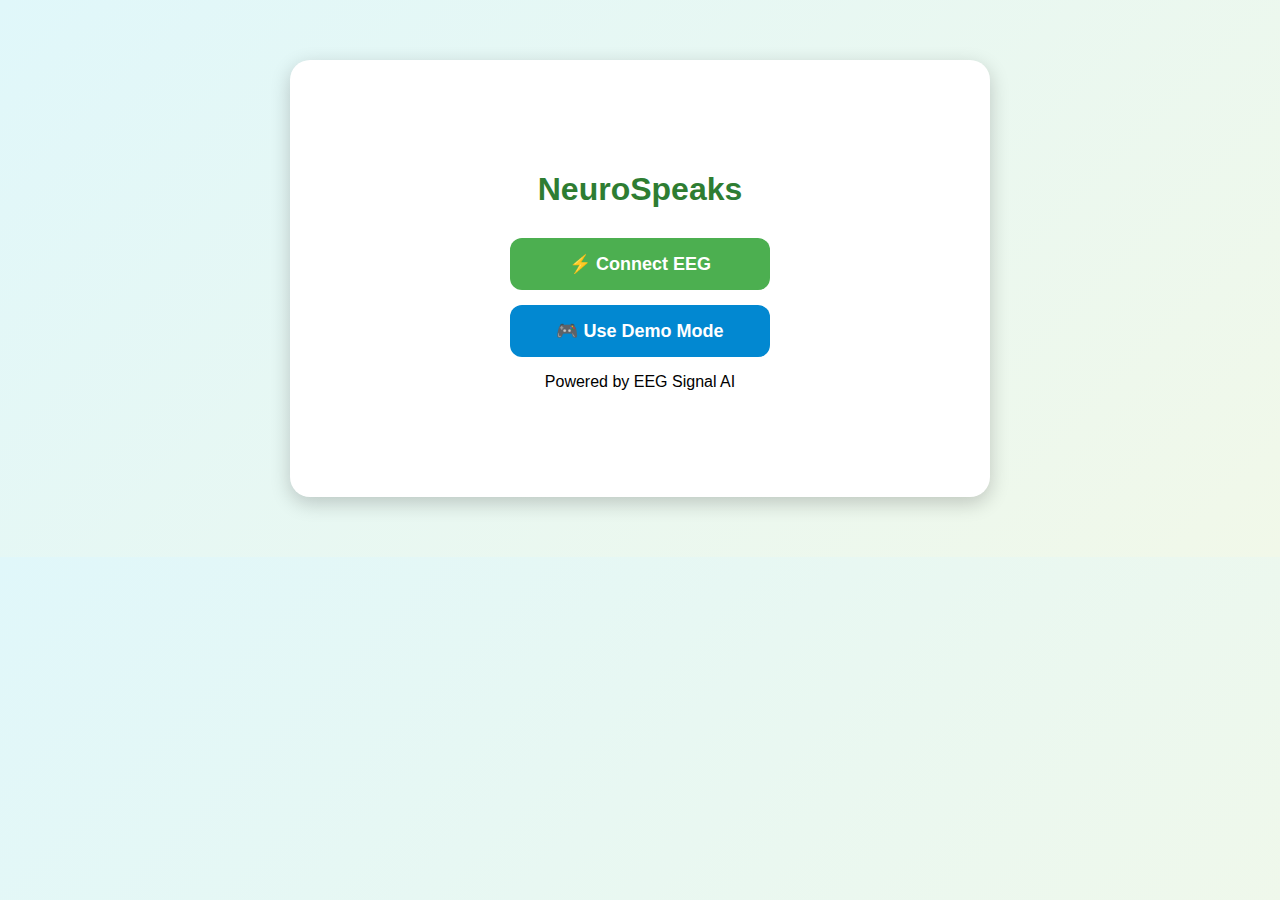
<file: index.html>
<!DOCTYPE html>
<html lang="en">
<head>
  <meta charset="UTF-8">
  <title>NeuroSpeak</title>
  <link rel="stylesheet" href="styles.css">
</head>
<body>
  <div class="container">

    <!-- Home Screen -->
    <div id="home" class="screen active">
      <h1>NeuroSpeaks</h1>
      <button>⚡ Connect EEG</button>
      <button class="secondary" onclick="goToScreen('menu')">🎮 Use Demo Mode</button>
      <p>Powered by EEG Signal AI</p>
    </div>

    <!-- Menu Screen -->
   <div id="menu" class="screen">
  <h1>Command Menu</h1>
  <div class="menu-grid">
    <button class="help" onclick="showOutput('Need Help')">Need Help 🚨</button>
    <button class="medicine" onclick="showOutput('Medicine ')">Medicine 💊</button>
    <button class="hungry" onclick="showOutput('Hungry ')">Hungry 🍽️</button>
    <button class="call" onclick="showOutput('Call Caregiver ')">Call Caregiver 📞</button>
    <button class="water" onclick="showOutput('Need Water')">Need Water💧</button>
    <button class="yes" onclick="showOutput('Yes')">Yes ✅</button>
    <button class="no" onclick="showOutput('No')">No ❌ </button>
  </div>
  <button onclick="goToScreen('home')">⬅ Back to home</button>
</div>

       <!-- Output Screen -->
<div id="output" class="screen">
  <h1>Output</h1>
  <div class="output-box" id="outputText">...</div>
  <button class="secondary" onclick="playSpeech()">🔊 Play</button>
  <button class="back"  onclick="goToScreen('menu')">⬅ Back to Menu</button>
</div>

  </div>

  <script src="script.js"></script>
</body>
</html>
</file>
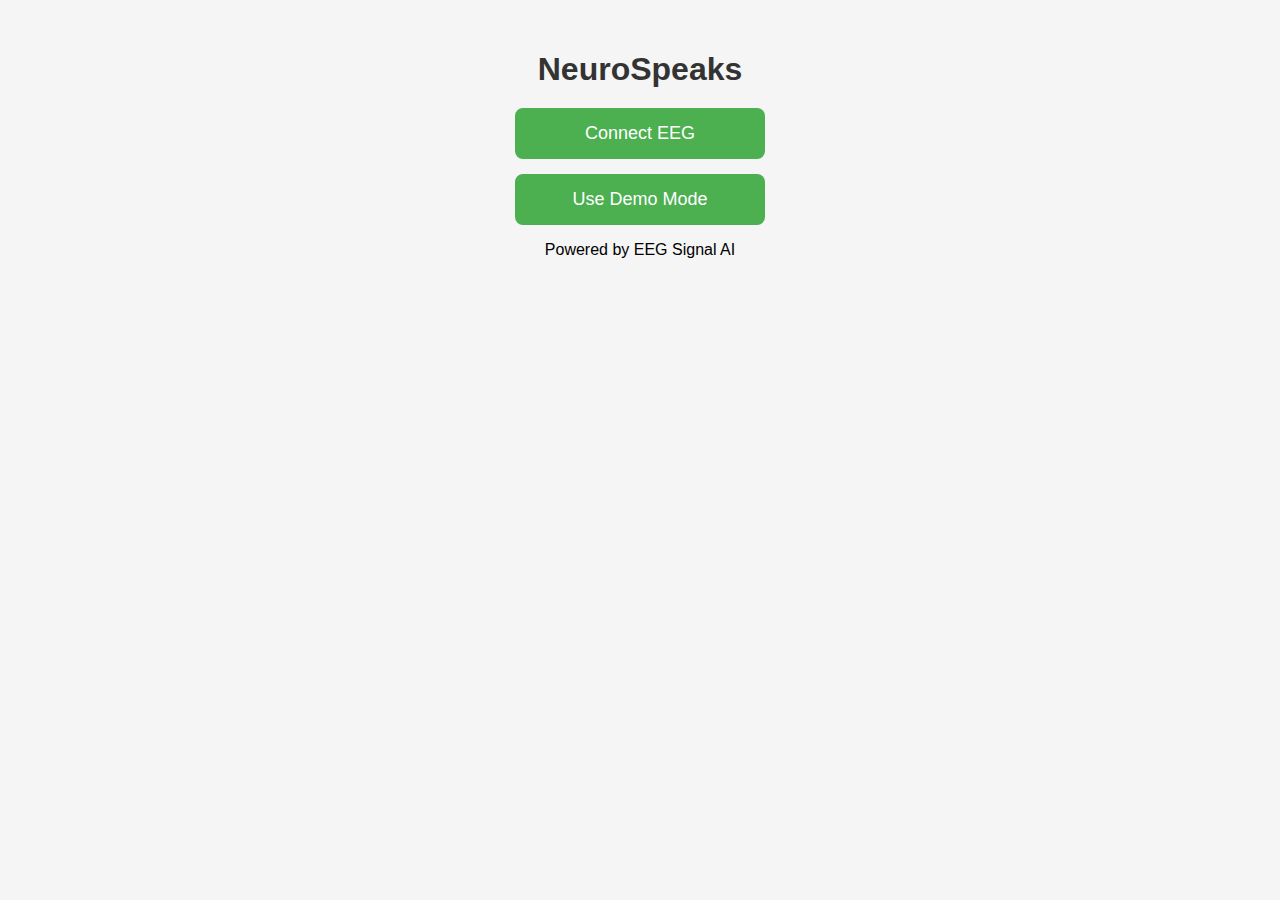
<file: frontend-1/index.html>
<!DOCTYPE html>
<html lang="en">
<head>
  <meta charset="UTF-8">
  <title>NeuroSpeak</title>
  <style>
    body {
      font-family: Arial, sans-serif;
      text-align: center;
      background: #f5f5f5;
      margin: 0;
      padding: 0;
    }
    .screen {
      display: none;
      padding: 30px;
    }
    .active {
      display: block;
    }
    h1 {
      color: #333;
      margin-bottom: 20px;
    }
    button {
      display: block;
      width: 250px;
      margin: 15px auto;
      padding: 15px;
      font-size: 18px;
      border: none;
      border-radius: 8px;
      background: #4CAF50;
      color: white;
      cursor: pointer;
    }
    button:hover {
      background: #45a049;
    }
    .output-box {
      margin-top: 30px;
      font-size: 22px;
      font-weight: bold;
      color: #222;
    }
  </style>
</head>
<body>

  <!-- Home Screen -->
  <div id="home" class="screen active">
    <h1>NeuroSpeaks</h1>
    <button onclick="goToScreen('menu')">Connect EEG</button>
    <button onclick="goToScreen('menu')">Use Demo Mode</button>
    <p>Powered by EEG Signal AI</p>
  </div>

  <!-- Command Menu -->
  <div id="menu" class="screen">
    <h1>Command Menu</h1>
    <button onclick="showOutput('Need Help 🚨')">Need Help</button>
    <button onclick="showOutput('Hungry 🍽️')">Hungry</button>
    <button onclick="showOutput('Call Caregiver 📞')">Call Caregiver</button>
    <button onclick="showOutput('Medicine 💊')">Medicine</button>
    <button onclick="goToScreen('home')">⬅ Back</button>
  </div>

  <!-- Output Screen -->
  <div id="output" class="screen">
    <h1>Output</h1>
    <div class="output-box" id="outputText">...</div>
    <button onclick="playSpeech()">🔊 Play</button>
    <button onclick="goToScreen('menu')">⬅ Back to Menu</button>
  </div>

  <script>
    let currentText = "";

    function goToScreen(screenId) {
      document.querySelectorAll('.screen').forEach(s => s.classList.remove('active'));
      document.getElementById(screenId).classList.add('active');
    }

    function showOutput(text) {
      currentText = text;
      document.getElementById("outputText").innerText = text;
      goToScreen('output');
    }

    function playSpeech() {
      if ('speechSynthesis' in window) {
        let utterance = new SpeechSynthesisUtterance(currentText);
        window.speechSynthesis.speak(utterance);
      } else {
        alert("Speech synthesis not supported on this browser");
      }
    }
  </script>
</body>
</html>
</file>
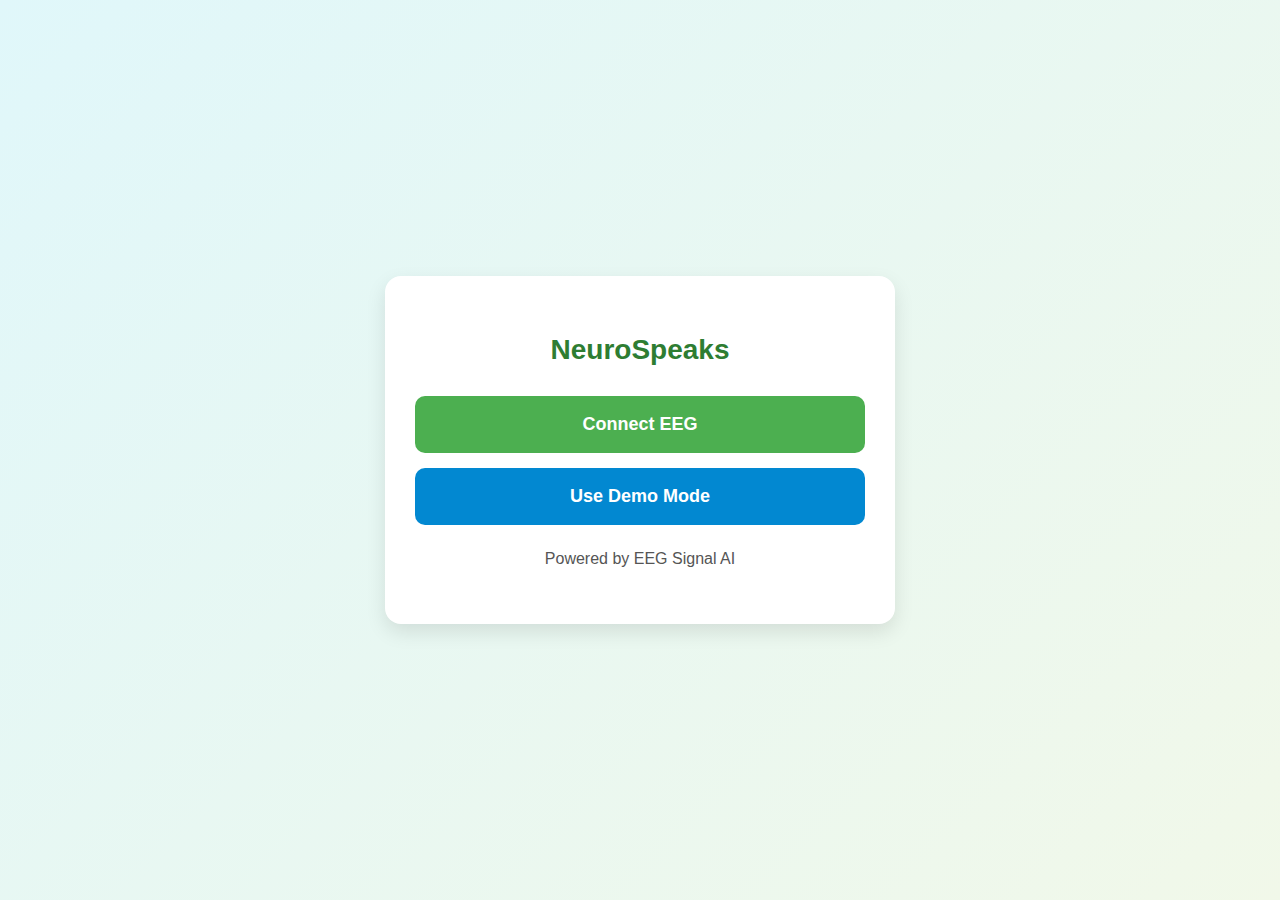
<file: frontend-2/index.html>
<!DOCTYPE html>
<html lang="en">
<head>
  <meta charset="UTF-8">
  <title>NeuroSpeak</title>
  <style>
    body {
      font-family: 'Segoe UI', Tahoma, sans-serif;
      background: linear-gradient(135deg, #e0f7fa, #f1f8e9);
      margin: 0;
      padding: 0;
      display: flex;
      justify-content: center;
      align-items: center;
      height: 100vh;
    }

    .screen {
      display: none;
      width: 100%;
      max-width: 450px;
      background: white;
      border-radius: 16px;
      padding: 40px 30px;
      box-shadow: 0 8px 20px rgba(0,0,0,0.1);
      text-align: center;
      animation: fadeIn 0.4s ease;
    }

    .active {
      display: block;
    }

    h1 {
      color: #2e7d32;
      margin-bottom: 30px;
      font-size: 28px;
    }

    button {
      display: block;
      width: 100%;
      margin: 15px 0;
      padding: 18px;
      font-size: 18px;
      font-weight: 600;
      border: none;
      border-radius: 10px;
      background: #4caf50;
      color: white;
      cursor: pointer;
      transition: 0.3s;
    }

    button:hover {
      background: #388e3c;
      transform: scale(1.02);
    }

    .secondary {
      background: #0288d1;
    }
    .secondary:hover {
      background: #0277bd;
    }

    .danger {
      background: #e53935;
    }
    .danger:hover {
      background: #c62828;
    }

    .output-box {
      margin-top: 25px;
      font-size: 22px;
      font-weight: bold;
      color: #333;
      padding: 15px;
      border: 2px solid #4caf50;
      border-radius: 10px;
      background: #f9fbe7;
    }

    @keyframes fadeIn {
      from {opacity: 0; transform: translateY(15px);}
      to {opacity: 1; transform: translateY(0);}
    }
  </style>
</head>
<body>

  <!-- Home Screen -->
  <div id="home" class="screen active">
    <h1>NeuroSpeaks</h1>
    <button onclick="goToScreen('menu')">Connect EEG</button>
    <button class="secondary" onclick="goToScreen('menu')">Use Demo Mode</button>
    <p style="margin-top:25px; color:#555;">Powered by EEG Signal AI</p>
  </div>

  <!-- Command Menu -->
  <div id="menu" class="screen">
    <h1>Command Menu</h1>
    <button class="danger" onclick="showOutput('Need Help 🚨')">Need Help</button>
    <button onclick="showOutput('Hungry 🍽️')">Hungry</button>
    <button onclick="showOutput('Call Caregiver 📞')">Call Caregiver</button>
    <button onclick="showOutput('Medicine 💊')">Medicine</button>
    <button class="secondary" onclick="goToScreen('home')">⬅ Back</button>
  </div>

  <!-- Output Screen -->
  <div id="output" class="screen">
    <h1>Output</h1>
    <div class="output-box" id="outputText">...</div>
    <button class="secondary" onclick="playSpeech()">🔊 Play</button>
    <button onclick="goToScreen('menu')">⬅ Back to Menu</button>
  </div>

  <script>
    let currentText = "";

    function goToScreen(screenId) {
      document.querySelectorAll('.screen').forEach(s => s.classList.remove('active'));
      document.getElementById(screenId).classList.add('active');
    }

    function showOutput(text) {
      currentText = text;
      document.getElementById("outputText").innerText = text;
      goToScreen('output');
    }

    function playSpeech() {
      if ('speechSynthesis' in window) {
        let utterance = new SpeechSynthesisUtterance(currentText);
        utterance.lang = "en-IN"; // Indian English voice
        window.speechSynthesis.speak(utterance);
      } else {
        alert("Speech synthesis not supported on this browser");
      }
    }
  </script>
</body>
</html>
</file>
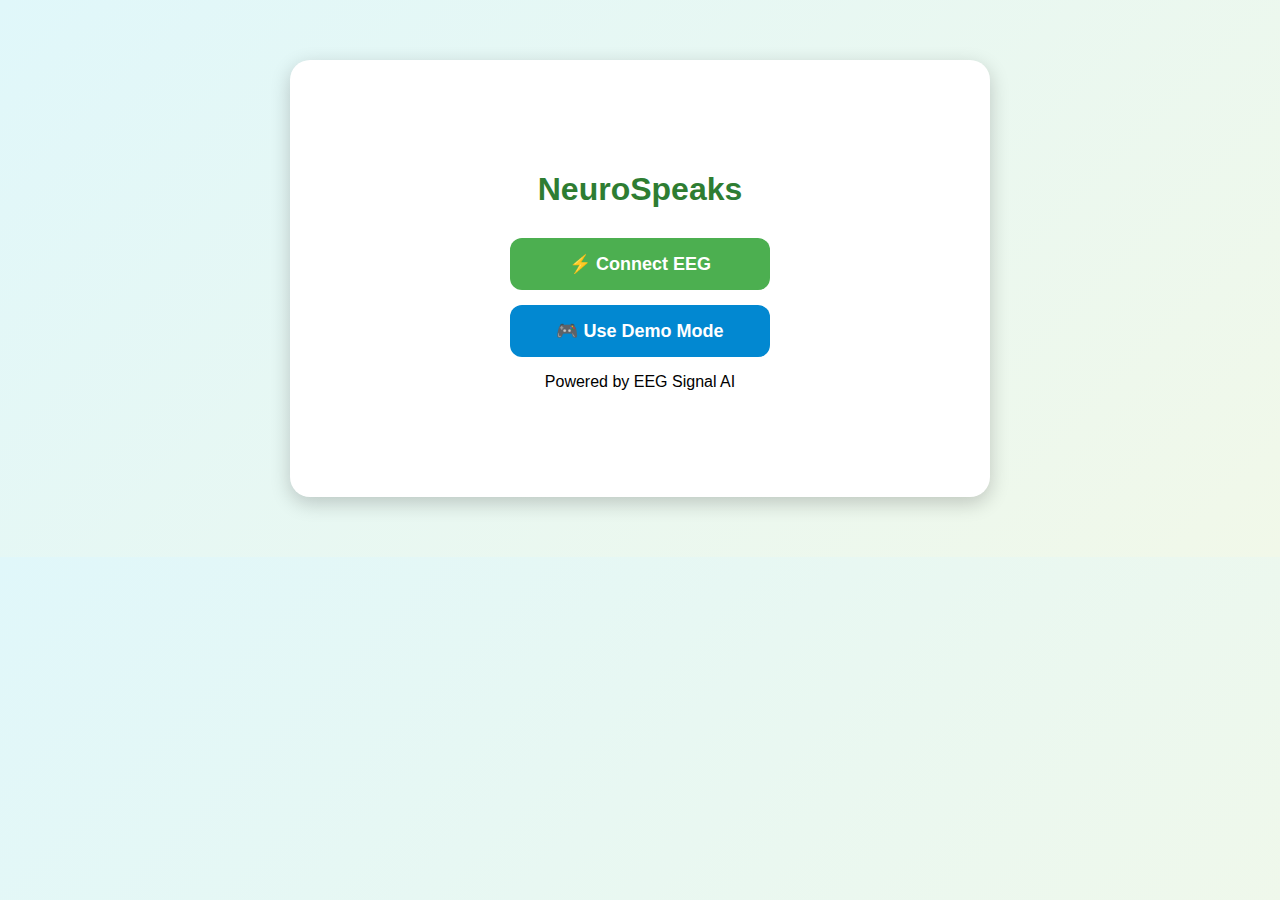
<file: frontend-3/index.html>
<!DOCTYPE html>
<html lang="en">
<head>
  <meta charset="UTF-8">
  <title>NeuroSpeak</title>
  <link rel="stylesheet" href="styles2.css">
</head>
<body>
  <div class="container">
    <div id="home" class="screen active">
      <h1>NeuroSpeaks</h1>
      <button onclick="goToScreen('menu')">⚡ Connect EEG</button>
      <button class="secondary" onclick="goToScreen('menu')">🎮 Use Demo Mode</button>
      <p>Powered by EEG Signal AI</p>
    </div>

    <div id="menu" class="screen">
      <h1>Command Menu</h1>
      <button class="danger" onclick="showOutput('Need Help 🚨')">🚨 Need Help</button>
      <button onclick="showOutput('Hungry 🍽️')">🍽️ Hungry</button>
      <button onclick="showOutput('Call Caregiver 📞')">📞 Call Caregiver</button>
      <button onclick="showOutput('Medicine 💊')">💊 Medicine</button>
      <button class="secondary" onclick="goToScreen('home')">⬅ Back</button>
    </div>

    <div id="output" class="screen">
      <h1>Output</h1>
      <div class="output-box" id="outputText">...</div>
      <button class="secondary" onclick="playSpeech()">🔊 Play</button>
      <button onclick="showOutput('YES ✅')">✅ YES</button>
      <button class="danger" onclick="showOutput('NO ❌')">❌ NO</button>
      <button onclick="goToScreen('menu')">⬅ Back to Menu</button>
    </div>
  </div>

  <script src="script.js"></script>
</body>
</html>
</file>
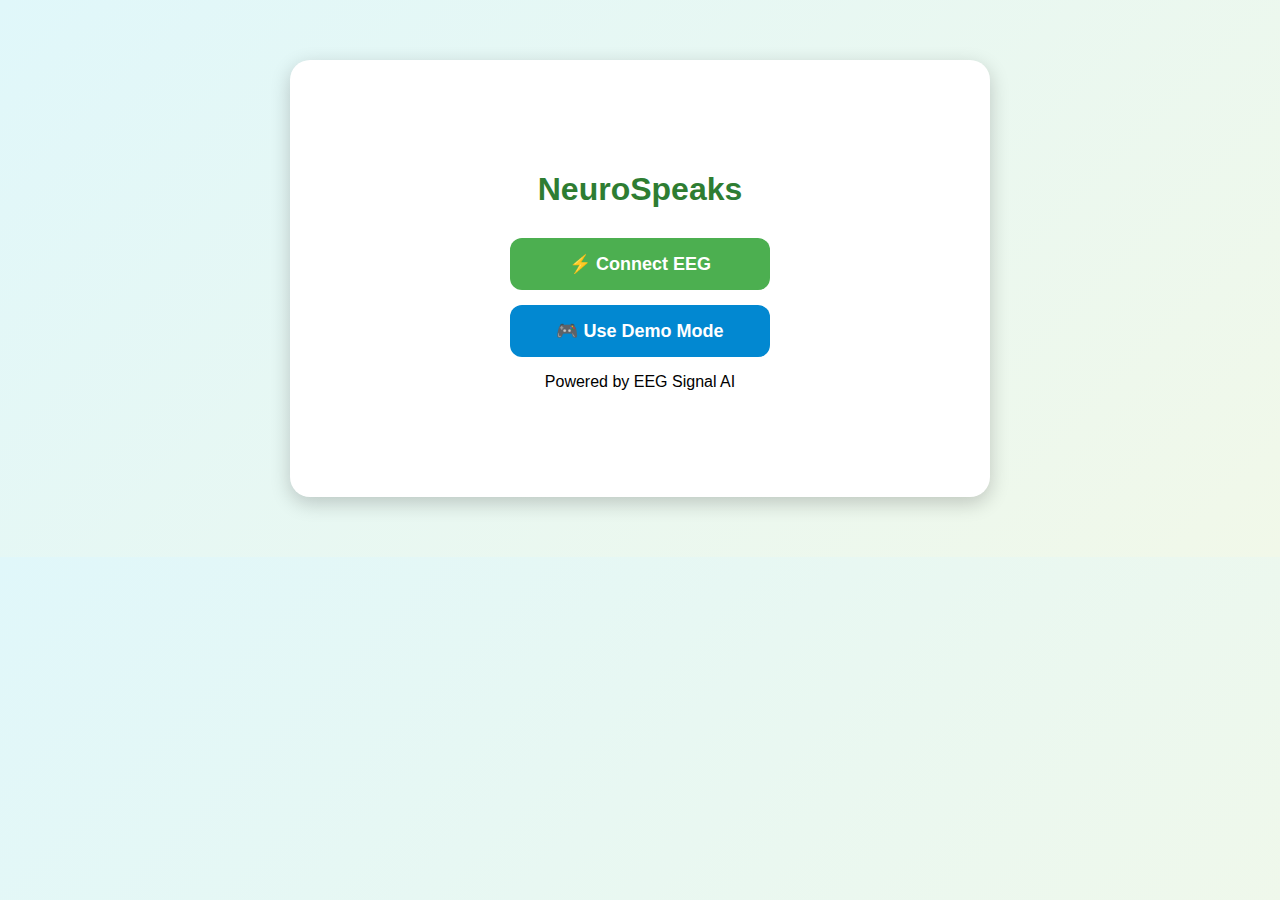
<file: frontend-4/index.html>
<!DOCTYPE html>
<html lang="en">
<head>
  <meta charset="UTF-8">
  <title>NeuroSpeak</title>
  <link rel="stylesheet" href="./styles.css">
</head>
<body>
  <div class="container">

    <!-- Home Screen -->
    <div id="home" class="screen active">
      <h1>NeuroSpeaks</h1>
      <button onclick="goToScreen('menu')">⚡ Connect EEG</button>
      <button class="secondary" onclick="goToScreen('menu')">🎮 Use Demo Mode</button>
      <p>Powered by EEG Signal AI</p>
    </div>

    <!-- Menu Screen -->
   <div id="menu" class="screen">
  <h1>Command Menu</h1>
  <div class="menu-grid">
    <button class="red" onclick="showOutput('Need Help 🚨')">Need Help</button>
    <button class="yellow" onclick="showOutput('Medicine 💊')">Medicine</button>
    <button class="blue" onclick="showOutput('Hungry 🍽️')">Hungry</button>
    <button class="green" onclick="showOutput('Call Caregiver 📞')">Call Caregiver</button>
    <button class="lightblue" onclick="showOutput('Need Water 💧')">Need Water</button>
  </div>
  <button onclick="goToScreen('home')">⬅ Back to home</button>
</div>

    <!-- Output Screen -->
    <div id="output" class="screen">
      <h1>Output</h1>
      <div class="output-box" id="outputText">...</div>
      <button class="secondary" onclick="playSpeech()">🔊 Play</button>
      <button onclick="showOutput('YES ✅')">✅ YES</button>
      <button class="danger" onclick="showOutput('NO ❌')">❌ NO</button>
      <button onclick="goToScreen('menu')">⬅ Back to Menu</button>
    </div>

  </div>

  <script src="./script.js"></script>
</body>
</html>
</file>
<file: styles.css>
body {
  font-family: Arial, sans-serif;
  text-align: center;
  margin: 0;
  padding: 0;
  background: linear-gradient(135deg, #e0f7fa, #f1f8e9);
}

.container {
  max-width: 600px;
  margin: 60px auto;
  background: white;
  padding: 50px;
  border-radius: 20px;
  box-shadow: 0 6px 20px rgba(0,0,0,0.2);
  min-height: 300px;
  display: flex;
  flex-direction: column;
  justify-content: center;
}

.screen { display: none; padding: 40px; }
.screen.active { display: block; }

h1 { color: #2e7d32; margin-bottom: 30px; }

button, .btn, .circle {
  font-size: 18px;
  font-weight: bold;
  border: none;
  cursor: pointer;
  transition: 0.3s;
}

button {
  display: block;
  width: 260px;
  margin: 15px auto;
  padding: 15px;
  border-radius: 12px;
  background: #4caf50;
  color: white;
}
button:hover { background: #388e3c; transform: scale(1.05); }

.danger { background: #e53935; }
.danger:hover { background: #c62828; }

.secondary { background: #0288d1; }
.secondary:hover { background: #0277bd; }

.btn {
  height: 120px;
  border-radius: 15px;
  color: white;
  box-shadow: 0 4px 10px rgba(0,0,0,0.15);
}

.red { background: #e74c3c; }
.yellow { background: #f1c40f; color: black; }
.blue { background: #3498db; }
.green { background: #2ecc71; }

/*.yn-buttons {
  display: flex;
  justify-content: center;
  gap: 20px;
  margin-top: 10px;
}

.circle {
  width: 80px;
  height: 80px;
  border-radius: 50%;
  color: white;
}
.circle.green { background: #27ae60; }
.circle.red { background: #c0392b; }*/

.output-box {
  margin-top: 25px;
  font-size: 22px;
  font-weight: bold;
  color: #333;
  padding: 20px;
  border: 2px solid #4caf50;
  border-radius: 12px;
  background: #f9fbe7;
}

.back {
  margin-top: 20px;
  padding: 10px 20px;
  border-radius: 8px;
  background: #555;
  color: white;
}
.back:hover { background: #333; }
/* new for animations */
.screen {
  display: none;
  padding: 40px;
  opacity: 0;
  transform: translateX(50px);
  transition: all 0.4s ease;
}

.screen.active {
  display: block;
  opacity: 1;
  transform: translateX(0);
}
/* additions for new layout */
/*.menu-grid {
  display: grid;
  grid-template-columns: repeat(2, 1fr);
  gap: 15px;
  margin-top: 20px;
}

.menu-grid button {
  height: 100px;
  border-radius: 15px;
  font-size: 18px;
  font-weight: bold;
  color: white;
  display: flex;
  flex-direction: column;
  justify-content: center;
  align-items: center;
}

.menu-grid .red { background: #e74c3c; }
.menu-grid .yellow { background: #f1c40f; color: black; }
.menu-grid .blue { background: #3498db; }
.menu-grid .green { background: #2ecc71; }
.menu-grid .lightblue { background: #5dade2; }
.menu-grid .yes { background: #4caf50; }
.menu-grid .no { background: #c0392b; }*/
</file>
<file: frontend-3/styles2.css>
body {
  font-family: Arial, sans-serif;
  text-align: center;
  margin: 0;
  padding: 0;
  background: linear-gradient(135deg, #e0f7fa, #f1f8e9);
}

/* Container */
.container {
  max-width: 600px;
  margin: 60px auto;
  background: white;
  padding: 50px;
  border-radius: 20px;
  box-shadow: 0px 6px 20px rgba(0,0,0,0.2);
  min-height: 300px;
  display: flex;
  flex-direction: column;
  justify-content: center;
}

/* Header & Status */
header {
  text-align: center;
  margin-bottom: 15px;
}
.status {
  background: #4a90e2;
  color: white;
  padding: 5px 15px;
  border-radius: 20px;
  display: inline-block;
  font-size: 14px;
}
.dot {
  height: 10px;
  width: 10px;
  background-color: #2ecc71;
  border-radius: 50%;
  display: inline-block;
  margin-right: 6px;
}

/* Screens */
.screen {
  display: none;
  padding: 40px;
}
.screen.active {
  display: block;
}

/* Headings */
h1 {
  color: #2e7d32;
  margin-bottom: 30px;
}

/* Buttons */
button, .btn, .circle {
  font-size: 18px;
  font-weight: bold;
  border: none;
  cursor: pointer;
  transition: 0.3s;
}

button {
  display: block;
  width: 260px;
  margin: 15px auto;
  padding: 15px;
  border-radius: 12px;
  background: #4caf50;
  color: white;
}
button:hover { background: #388e3c; transform: scale(1.05); }

.danger { background: #e53935; }
.danger:hover { background: #c62828; }

.secondary { background: #0288d1; }
.secondary:hover { background: #0277bd; }

/* Grid Buttons */
.grid {
  display: grid;
  grid-template-columns: 1fr 1fr;
  gap: 15px;
  margin: 20px 0;
}

.btn {
  height: 120px;
  border-radius: 15px;
  color: white;
  box-shadow: 0px 4px 10px rgba(0,0,0,0.15);
}
.red { background: #e74c3c; }
.yellow { background: #f1c40f; color: black; }
.blue { background: #3498db; }
.green { background: #2ecc71; }

/* Yes/No buttons */
.yn-buttons {
  display: flex;
  justify-content: center;
  gap: 20px;
  margin-top: 10px;
}
.circle {
  width: 80px;
  height: 80px;
  border-radius: 50%;
  color: white;
}
.circle.green { background: #27ae60; }
.circle.red { background: #c0392b; }

/* Output Box */
.output-box {
  margin-top: 25px;
  font-size: 22px;
  font-weight: bold;
  color: #333;
  padding: 20px;
  border: 2px solid #4caf50;
  border-radius: 12px;
  background: #f9fbe7;
}

/* Back Button */
.back {
  margin-top: 20px;
  padding: 10px 20px;
  border-radius: 8px;
  background: #555;
  color: white;
}
.back:hover { background: #333; }
</file>
<file: frontend-4/styles.css>
body {
  font-family: Arial, sans-serif;
  text-align: center;
  margin: 0;
  padding: 0;
  background: linear-gradient(135deg, #e0f7fa, #f1f8e9);
}

.container {
  max-width: 600px;
  margin: 60px auto;
  background: white;
  padding: 50px;
  border-radius: 20px;
  box-shadow: 0 6px 20px rgba(0,0,0,0.2);
  min-height: 300px;
  display: flex;
  flex-direction: column;
  justify-content: center;
}

.screen { display: none; padding: 40px; }
.screen.active { display: block; }

h1 { color: #2e7d32; margin-bottom: 30px; }

button, .btn, .circle {
  font-size: 18px;
  font-weight: bold;
  border: none;
  cursor: pointer;
  transition: 0.3s;
}

button {
  display: block;
  width: 260px;
  margin: 15px auto;
  padding: 15px;
  border-radius: 12px;
  background: #4caf50;
  color: white;
}
button:hover { background: #388e3c; transform: scale(1.05); }

.danger { background: #e53935; }
.danger:hover { background: #c62828; }

.secondary { background: #0288d1; }
.secondary:hover { background: #0277bd; }

.btn {
  height: 120px;
  border-radius: 15px;
  color: white;
  box-shadow: 0 4px 10px rgba(0,0,0,0.15);
}

.red { background: #e74c3c; }
.yellow { background: #f1c40f; color: black; }
.blue { background: #3498db; }
.green { background: #2ecc71; }

/*.yn-buttons {
  display: flex;
  justify-content: center;
  gap: 20px;
  margin-top: 10px;
}

.circle {
  width: 80px;
  height: 80px;
  border-radius: 50%;
  color: white;
}
.circle.green { background: #27ae60; }
.circle.red { background: #c0392b; }*/

.output-box {
  margin-top: 25px;
  font-size: 22px;
  font-weight: bold;
  color: #333;
  padding: 20px;
  border: 2px solid #4caf50;
  border-radius: 12px;
  background: #f9fbe7;
}

.back {
  margin-top: 20px;
  padding: 10px 20px;
  border-radius: 8px;
  background: #555;
  color: white;
}
.back:hover { background: #333; }
/* new for animations */
.screen {
  display: none;
  padding: 40px;
  opacity: 0;
  transform: translateX(50px);
  transition: all 0.4s ease;
}

.screen.active {
  display: block;
  opacity: 1;
  transform: translateX(0);
}
/* additions for new layout */
/*.menu-grid {
  display: grid;
  grid-template-columns: repeat(2, 1fr);
  gap: 15px;
  margin-top: 20px;
}

.menu-grid button {
  height: 100px;
  border-radius: 15px;
  font-size: 18px;
  font-weight: bold;
  color: white;
  display: flex;
  flex-direction: column;
  justify-content: center;
  align-items: center;
}

.menu-grid .red { background: #e74c3c; }
.menu-grid .yellow { background: #f1c40f; color: black; }
.menu-grid .blue { background: #3498db; }
.menu-grid .green { background: #2ecc71; }
.menu-grid .lightblue { background: #5dade2; }
.menu-grid .yes { background: #4caf50; }
.menu-grid .no { background: #c0392b; }*/
</file>
